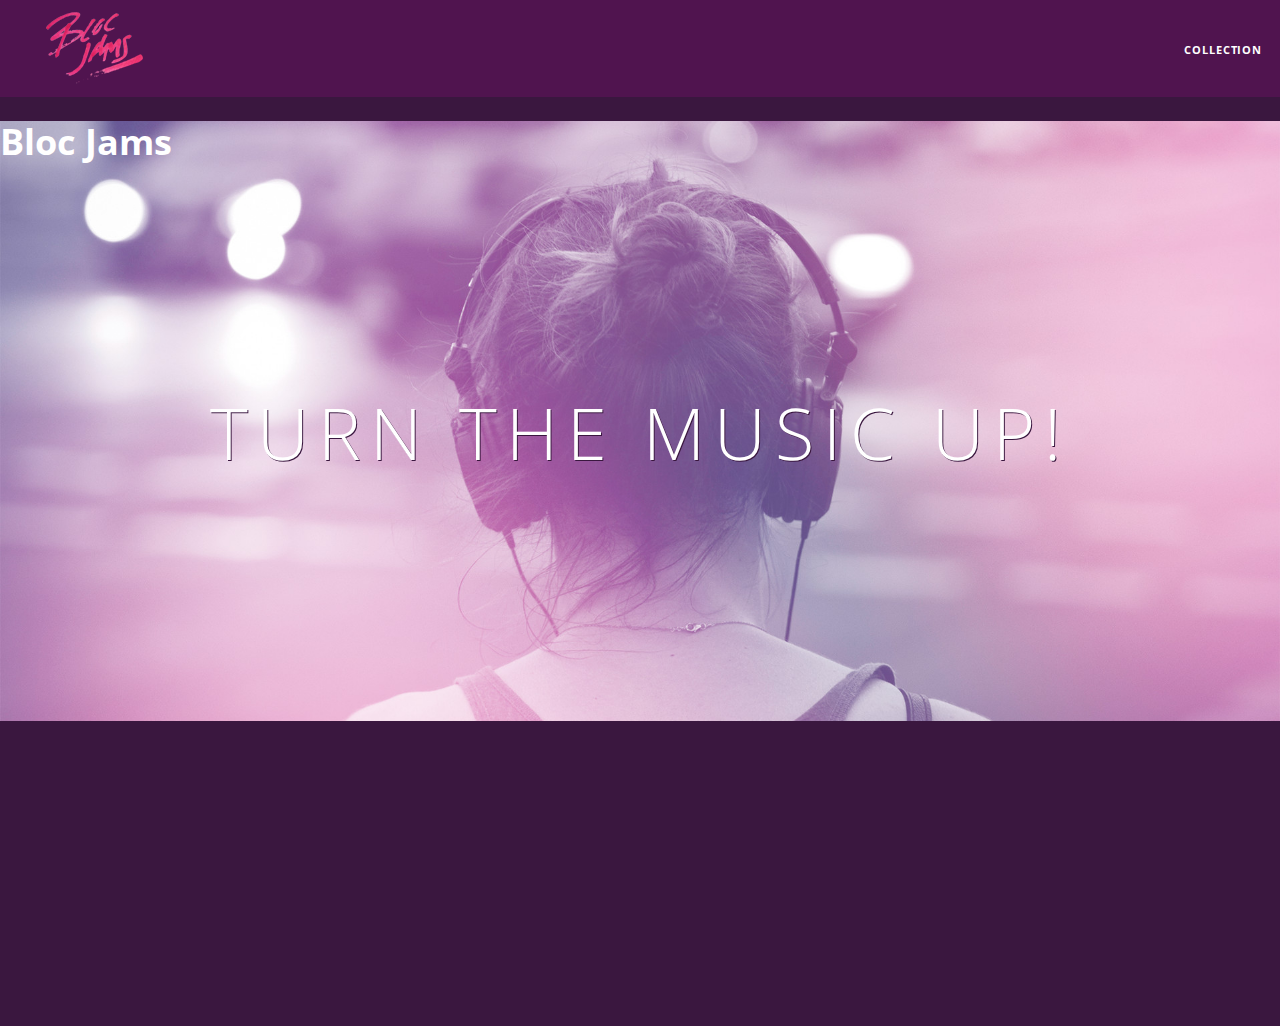
<file: index.html>
<!DOCTYPE html>
<html>
    <head>
        <title>Bloc Jams</title>
        <meta name="viewport" content="width=device-width, initial-scale=1">
        <link rel="stylesheet" type="text/css" href="styles/normalize.css">
        <link rel="stylesheet" type="text/css" href="http://fonts.googleapis.com/css?family=Open+Sans:400,800,600,700,300">
        <link rel="stylesheet" type="text/css" href="http://code.ionicframework.com/ionicons/2.0.1/css/ionicons.min.css">
        <link rel="stylesheet" type="text/css" href="styles/main.css">
        <link rel="stylesheet" type="text/css" href="styles/landing.css">


    </head>
<body class="landing">
  <nav class="navbar"><!-- Navigation Bar-->
      <a href="index.html" class="logo">
            <img src="assets/images/bloc_jams_logo.png" alt="Bloc jams logo">
      </a>
          <div class="links-container">
                <a href="collection.html" class="navbar-link">collection</a>
          </div>
      
  </nav>
    
  <section class="hero-content"><!--hero content-->
        <h1>Bloc Jams</h1>
        <h3 class="hero-title">Turn the music up!</h3>
  </section>  
  <section class="selling-points container"><!-- selling points-->
      <div class="point column third">
          <span class="ion-music-note"></span>
       <h5 class="point-title">Choose your music</h5>
       <p class="point-description">The world is full of music; why should you have to listen to music that someone else chose?</p>
      </div>
    <div class="point column third">
        <span class="ion-radio-waves"></span>
        <h5 class="point-title">Unlimited, streaming, ad-free</h5>
        <p class="point-description">No arbitrary limits. No distractions.</p>
    </div>
    <div class="point column third">
        <span class="ion-iphone"></span>
        <h5 class="point-title">Mobile Enabled</h5>
        <p class="point-description">Listen to your music on the go. This streaming service is available on all mobile platforms.</p>
    </div>
</section>
    <script src="https://code.jquery.com/jquery-2.1.3.min.js"></script>
    <script src="scripts/utilities.js"></script>
    <script src="scripts/landing.js"></script>
    
    
</body>


</html>
</file>
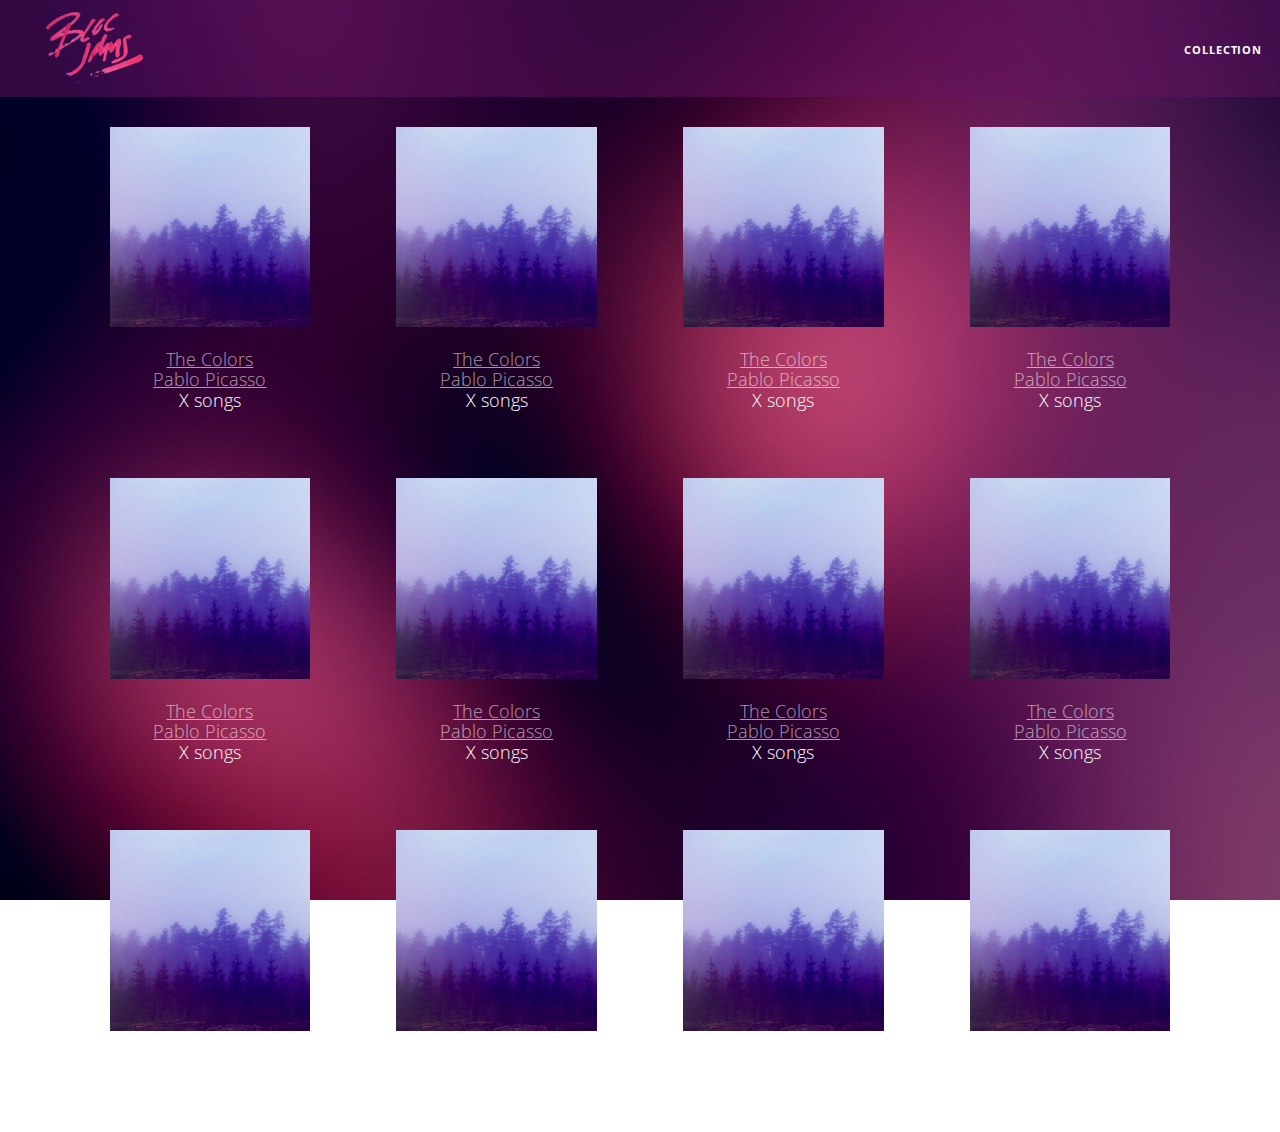
<file: collection.html>
<!DOCTYPE html>
<html>
    <head>
        <title>Bloc Jams</title>
        <meta name="viewport" content="width=device-width, initial-scale=1">
        <link rel="stylesheet" type="text/css" href="http://fonts.googleapis.com/css?family=Open+Sans:400,800,600,700,300">
        <link rel="stylesheet" type="text/css" href="http://code.ionicframework.com/ionicons/2.0.1/css/ionicons.min.css">
        <link rel="stylesheet" type="text/css" href="styles/normalize.css">
        <link rel="stylesheet" type="text/css" href="styles/main.css">
        <link rel="stylesheet" type="text/css" href="styles/collection.css">
    </head>
    <body class="collection">
        <nav class="navbar"><!-- nav bar -->
            <a href="index.html" class="logo">
                <img src="assets/images/bloc_jams_logo.png" alt="bloc jams logo">
            </a>
            <div class="links-container">
                <a href="collection.html" class="navbar-link">collection</a>
            </div>
        </nav>
        
        <section class="album-covers container clearfix">

        </section>
        <script src="https://code.jquery.com/jquery-2.1.3.min.js"></script>
        <script src="scripts/collection.js"></script>
    </body>
</html>
</file>
<file: styles/main.css>
*, *::before, *::after{
    -ms-box-sizing:border-box;
    -webkit-box-sizing:border-box;
    box-sizing: border-box;
}

html{
    height: 100%;
    font-size: 100%;
}

body{
    font-family:'open sans';
    color:white;
    min-height:100%;
}


.navbar{
    position:relative;
    padding:0.5rem;
background-color: rgb(101,18,95,0.5);
    z-index: 1;
}

.navbar .logo{
    position:relative;
    left:2rem;
    cursor: pointer;
}
.navbar .links-container {
    display: table;
    position:absolute;
    top: 0;
    right: 0;
    height: 100px;
    color: white;
    /* #3 */
    text-decoration: none;
}
.links-container .navbar-link{
    display: table-cell;
    position: relative;
    height: 100%;
    padding-left: 1rem;
    padding-right: 1rem;
    /* #4 */
    vertical-align: middle;
    color: white;
    font-size: 0.625rem;
    letter-spacing: 0.05rem;
    font-weight: 700;
    text-transform: uppercase;
    /* #3 */
    text-decoration:none;
    cursor: pointer;
    
}

   /* #5 */
 .links-container .navbar-link:hover {
     color: rgb(233,50,117);
 }
.links-container .navbar-link:active {
    color:rgb(233,50,117);
    background-color:white;
}
.container{
    margin:0 auto;
    max-width: 64rem;
}
.container.narrow {
    max-width:56rem;
}


/********************Medium and Small screens (640px) *****************/
@media (min-width: 640px){
    html{
        font-size:112%;
    }
    .column {
        float:left;
        padding-left: 1rem;
        padding-right:1rem;
    }
    
     .column.full { width: 100%; }
     .column.two-thirds { width: 66.7%; }
     .column.half { width: 50%; }
     .column.third { width: 33.3%; }
     .column.fourth { width: 25%; }
     .column.flow-opposite { float: right; }  
}



/**********************Large Screens (1024px)*********************/
@media (min-width:1024) {
     html{
        font-size:120%;
    }
    
}
</file>
<file: styles/landing.css>
body.landing{
    background-color: rgb(58,23,63);
}
.hero-content{
    position: relative;
    min-height: 600px;
    background-image:url('../assets/images/bloc_jams_bg.jpg');
    background-repeat: no-repeat;
    background-position: center center;
    background-size: cover;
}
.hero-content .hero-title{
    position:absolute;
    top: 40%;
    -webkit-transform: translateY(-50%);
    -moz-transform: translateY(-50%);
    -ms-transform: translateY(-50%);
    transform: translateY(-50%);
    width:100%;
    text-align: center;
    font-size: 4rem;
    font-weight: 300;
    text-transform: uppercase;
    letter-spacing: .5rem;
    text-shadow: 1px 1px 0px rgb(58,23,63);
    
}
.selling-points {
    position:relative;
   
}
.point {
    position: relative;
    padding: 2rem;
    text-align: center;
    opacity: 0;
    -webkit-transform:scaleX(0.9) translateY(3rem);
     -moz-transform: scaleX(0.9) translateY(3rem);
     transform: scaleX(0.9) translateY(3rem);

     -webkit-transition: all 0.55s ease-in-out;
     -moz-transition: all 0.55s ease-in-out;
     transition: all 0.55s ease-in-out;

     -webkit-transition-delay: 0.2s;
     -moz-transition-delay: 0.2s;
     transition-delay: 0.2s;
}
.point .point-title{
    font-size: 1.25rem;
}
.ion-music-note,
.ion-radio-waves,.ion-iphone {
    color: rgb(223,50,117);
    font-size:5rem;
}
</file>
<file: styles/collection.css>
body.collection{
    background-image: url(../assets/images/blurred_backgrounds/blur_bg_2.jpg);
    background-repeat: no-repeat;
    background-attachment: fixed;
    background-position: center center;
    background-size: cover;
    
}
.album-covers {
    position: relative;
}
.collection-album-container {
    position: relative;
    margin-top: 30px;
    margin-bottom: 20px;
    text-align: center;
}
.collection-album-container .caption {
    margin-top:10px;
}
.collection-album-container .caption p{
    font-size: 1rem;
    font-weight: 300;
    color:rgba(255,255,255,0.6;)
}
.collection-album-container .caption p a{
    color:rgba(255, 255, 255, 0.6);
}
collection-album-container .caption p a.album-name{
    color: white;
}
.collection-album-container img{
    width: 80%;
}
</file>
